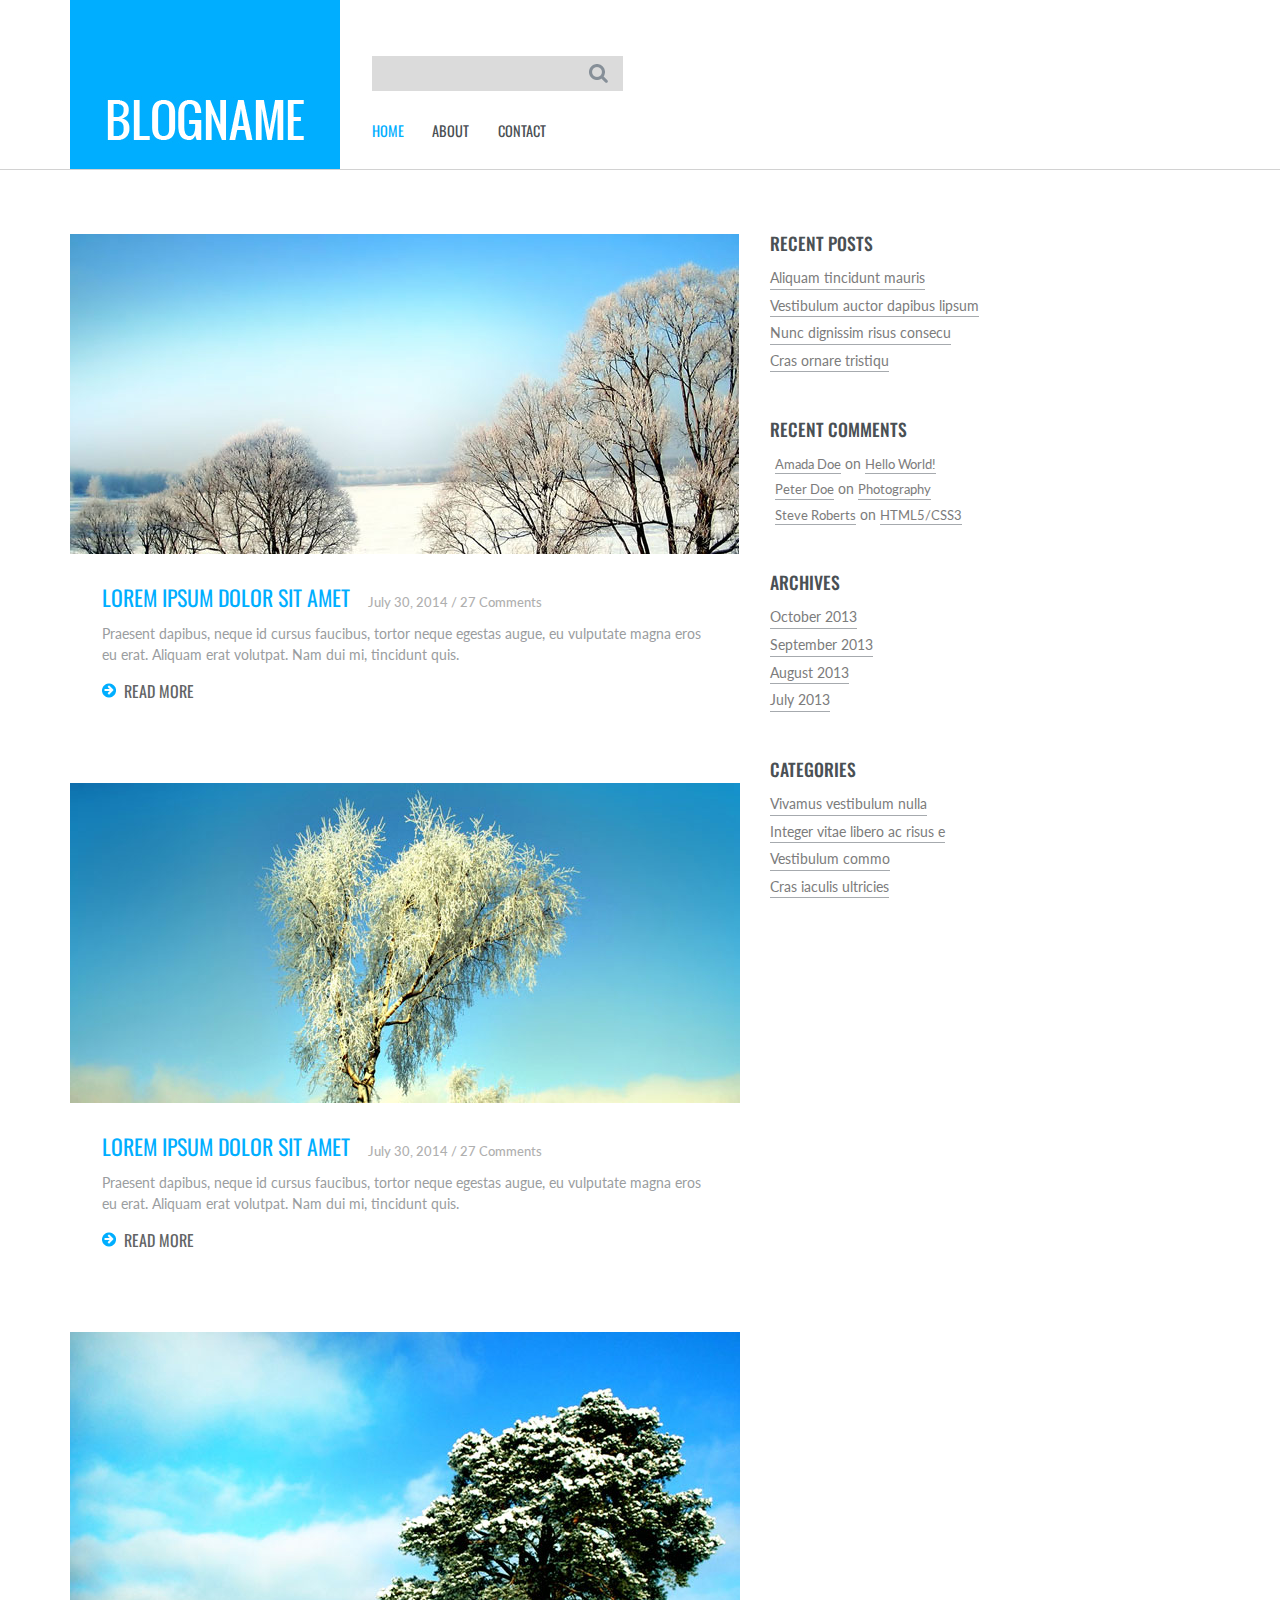
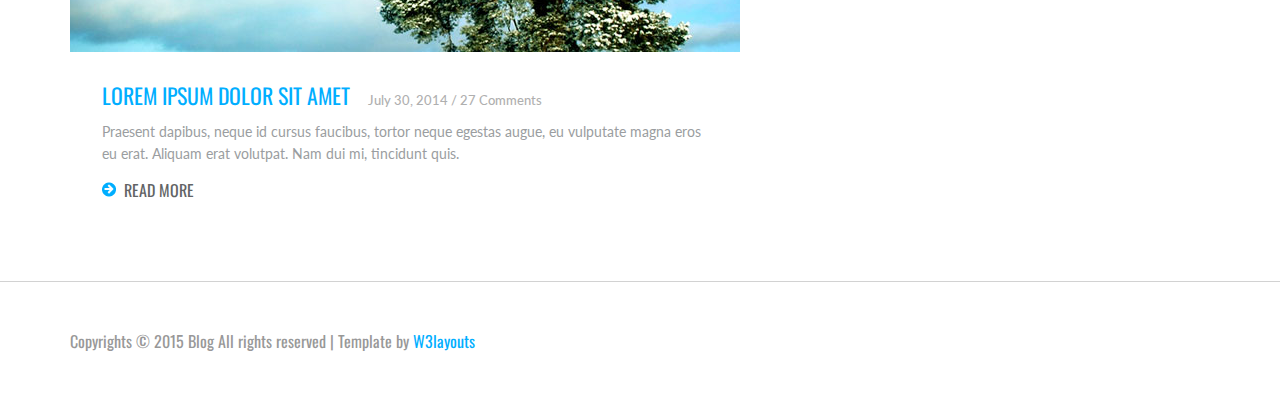
<file: DiziYorumProje/web/index.html>
<!--
Author: W3layouts
Author URL: http://w3layouts.com
License: Creative Commons Attribution 3.0 Unported
License URL: http://creativecommons.org/licenses/by/3.0/
-->
<!DOCTYPE HTML>
<html>
<head>
	<title>Personal Blog a Blogging Category Flat Bootstarp  Responsive Website Template | Home :: w3layouts</title>
	<link href="css/bootstrap.css" rel='stylesheet' type='text/css' />
	<link href="css/style.css" rel='stylesheet' type='text/css' />
	<meta name="viewport" content="width=device-width, initial-scale=1">
	<meta http-equiv="Content-Type" content="text/html; charset=utf-8" />
	<meta name="keywords" content="Personal Blog Responsive web template, Bootstrap Web Templates, Flat Web Templates, Andriod Compatible web template, 
	Smartphone Compatible web template, free webdesigns for Nokia, Samsung, LG, SonyErricsson, Motorola web design" 
	/>
	<script type="application/x-javascript"> addEventListener("load", function() { setTimeout(hideURLbar, 0); }, false); function hideURLbar(){ window.scrollTo(0,1); } </script>
	<!----webfonts---->
		<link href='http://fonts.googleapis.com/css?family=Oswald:100,400,300,700' rel='stylesheet' type='text/css'>
		<link href='http://fonts.googleapis.com/css?family=Lato:100,300,400,700,900,300italic' rel='stylesheet' type='text/css'>
		<!----//webfonts---->
		  <script src="http://ajax.googleapis.com/ajax/libs/jquery/2.1.1/jquery.min.js"></script>
		<!--end slider -->
		<!--script-->
<script type="text/javascript" src="js/move-top.js"></script>
<script type="text/javascript" src="js/easing.js"></script>
<!--/script-->
<script type="text/javascript">
			jQuery(document).ready(function($) {
				$(".scroll").click(function(event){		
					event.preventDefault();
					$('html,body').animate({scrollTop:$(this.hash).offset().top},900);
				});
			});
</script>
<!---->

</head>
<body>
<!---header---->			
<div class="header">  
	 <div class="container">
		  <div class="logo">
			  <a href="index.html"><img src="images/logo.jpg" title="" /></a>
		  </div>
			 <!---start-top-nav---->
			 <div class="top-menu">
				 <div class="search">
					 <form>
					 <input type="text" placeholder="" required="">
					 <input type="submit" value=""/>
					 </form>
				 </div>
				  <span class="menu"> </span> 
				   <ul>
						<li class="active"><a href="index.html">HOME</a></li>						
						<li><a href="about.html">ABOUT</a></li>	
						<li><a href="contact.html">CONTACT</a></li>						
						<div class="clearfix"> </div>
				 </ul>
			 </div>
			 <div class="clearfix"></div>
					<script>
					$("span.menu").click(function(){
					$(".top-menu ul").slideToggle("slow" , function(){
					});
					});
					</script>
				<!---//End-top-nav---->					
	 </div>
</div>
<!--/header-->
<div class="content">
	 <div class="container">
		 <div class="content-grids">
			 <div class="col-md-8 content-main">
				 <div class="content-grid">					 
					 <div class="content-grid-info">
						 <img src="images/post1.jpg" alt=""/>
						 <div class="post-info">
						 <h4><a href="single.html">Lorem ipsum dolor sit amet</a>  July 30, 2014 / 27 Comments</h4>
						 <p>Praesent dapibus, neque id cursus faucibus, tortor neque egestas augue, eu vulputate magna eros eu erat. Aliquam erat volutpat. Nam dui mi, tincidunt quis.</p>
						 <a href="single.html"><span></span>READ MORE</a>
						 </div>
					 </div>
					 <div class="content-grid-info">
						 <img src="images/post2.jpg" alt=""/>
						 <div class="post-info">
						 <h4><a href="single.html">Lorem ipsum dolor sit amet</a>  July 30, 2014 / 27 Comments</h4>
						 <p>Praesent dapibus, neque id cursus faucibus, tortor neque egestas augue, eu vulputate magna eros eu erat. Aliquam erat volutpat. Nam dui mi, tincidunt quis.</p>
						 <a href="single.html"><span></span>READ MORE</a>
						 </div>
					 </div>
					 <div class="content-grid-info">
						 <img src="images/post3.jpg" alt=""/>
						 <div class="post-info">
						 <h4><a href="single.html">Lorem ipsum dolor sit amet</a>  July 30, 2014 / 27 Comments</h4>
						 <p>Praesent dapibus, neque id cursus faucibus, tortor neque egestas augue, eu vulputate magna eros eu erat. Aliquam erat volutpat. Nam dui mi, tincidunt quis.</p>
						 <a href="single.html"><span></span>READ MORE</a>
						 </div>
					 </div>
					 
				 </div>
			  </div>
			  <div class="col-md-4 content-right">
				 <div class="recent">
					 <h3>RECENT POSTS</h3>
					 <ul>
					 <li><a href="#">Aliquam tincidunt mauris</a></li>
					 <li><a href="#">Vestibulum auctor dapibus  lipsum</a></li>
					 <li><a href="#">Nunc dignissim risus consecu</a></li>
					 <li><a href="#">Cras ornare tristiqu</a></li>
					 </ul>
				 </div>
				 <div class="comments">
					 <h3>RECENT COMMENTS</h3>
					 <ul>
					 <li><a href="#">Amada Doe </a> on <a href="#">Hello World!</a></li>
					 <li><a href="#">Peter Doe </a> on <a href="#"> Photography</a></li>
					 <li><a href="#">Steve Roberts  </a> on <a href="#">HTML5/CSS3</a></li>
					 </ul>
				 </div>
				 <div class="clearfix"></div>
				 <div class="archives">
					 <h3>ARCHIVES</h3>
					 <ul>
					 <li><a href="#">October 2013</a></li>
					 <li><a href="#">September 2013</a></li>
					 <li><a href="#">August 2013</a></li>
					 <li><a href="#">July 2013</a></li>
					 </ul>
				 </div>
				 <div class="categories">
					 <h3>CATEGORIES</h3>
					 <ul>
					 <li><a href="#">Vivamus vestibulum nulla</a></li>
					 <li><a href="#">Integer vitae libero ac risus e</a></li>
					 <li><a href="#">Vestibulum commo</a></li>
					 <li><a href="#">Cras iaculis ultricies</a></li>
					 </ul>
				 </div>
				 <div class="clearfix"></div>
			  </div>
			  <div class="clearfix"></div>
		  </div>
	  </div>
</div>
<!---->
<div class="footer">
	 <div class="container">
	 <p>Copyrights © 2015 Blog All rights reserved | Template by <a href="http://w3layouts.com/">W3layouts</a></p>
	 </div>
</div>
	</body>
</html>
</file>
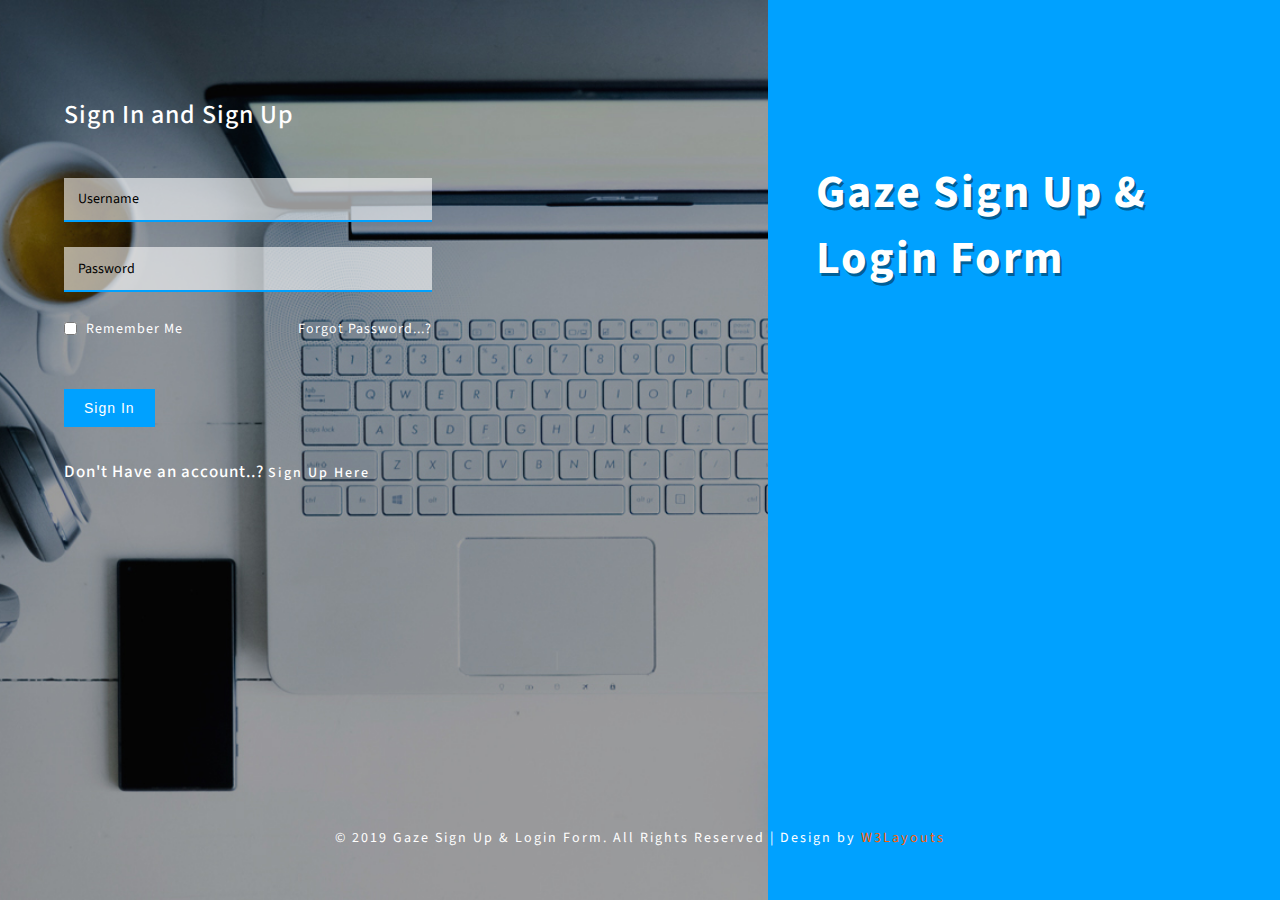
<file: DiziYorumProje/web2/index.html>
<!--A Design by W3layouts
   Author: W3layout
   Author URL: http://w3layouts.com
   License: Creative Commons Attribution 3.0 Unported
   License URL: http://creativecommons.org/licenses/by/3.0/
   -->
<!DOCTYPE html>
<html lang="en">
   <head>
      <title>Gaze Sign up & login Form a Flat Responsive Widget Template :: w3layouts </title>
      <!-- Meta tags -->
      <meta name="viewport" content="width=device-width, initial-scale=1" />
      <meta http-equiv="Content-Type" content="text/html; charset=utf-8" />
      <meta name="keywords" content="Gaze Sign up & login Form Responsive Widget, Audio and Video players, Login Form Web Template, Flat Pricing Tables, Flat Drop-Downs, Sign-Up Web Templates, Flat Web Templates, Login Sign-up Responsive Web Template, Smartphone Compatible Web Template, Free Web Designs for Nokia, Samsung, LG, Sony Ericsson, Motorola Web Design"
         />
      <script>
         addEventListener("load", function () { setTimeout(hideURLbar, 0); }, false); function hideURLbar() { window.scrollTo(0, 1); }
      </script>
      <!-- Meta tags -->
      <!--stylesheets-->
      <link href="css/style.css" rel='stylesheet' type='text/css' media="all">
      <!--//style sheet end here-->
      <link href="//fonts.googleapis.com/css?family=Source+Sans+Pro:400,600,700" rel="stylesheet">
   </head>
   <body>
      <div class="mid-class">
         <div class="art-right-w3ls">
            <h2>Sign In and Sign Up</h2>
            <form action="#" method="post">
               <div class="main">
                  <div class="form-left-to-w3l">
                     <input type="text" name="name" placeholder="Username" required="">
                  </div>
                  <div class="form-left-to-w3l ">
                     <input type="password" name="password" placeholder="Password" required="">
                     <div class="clear"></div>
                  </div>
               </div>
               <div class="left-side-forget">
                  <input type="checkbox" class="checked">
                  <span class="remenber-me">Remember me </span>
               </div>
               <div class="right-side-forget">
                  <a href="#" class="for">Forgot password...?</a>
               </div>
               <div class="clear"></div>
               <div class="btnn">
                  <button type="submit">Sign In</button>
               </div>
            </form>
            <div class="w3layouts_more-buttn">
               <h3>Don't Have an account..?
                  <a href="#content1">Sign Up Here
                  </a>
               </h3>
            </div>
            <!-- popup-->
            <div id="content1" class="popup-effect">
               <div class="popup">
                  <!--login form-->
                  <div class="letter-w3ls">
                     <form action="#" method="post">
                        <div class="form-left-to-w3l">
                           <input type="text" name="name" placeholder="Username" required="">
                        </div>
                        <div class="form-left-to-w3l">
                           <input type="text" name="name" placeholder="Phone" required="">
                        </div>
                        <div class="form-left-to-w3l">
                           <input type="email" name="email" placeholder="Email" required="">
                        </div>
                        <div class="form-left-to-w3l">
                           <input type="password" name="password" placeholder="Password" required="">
                        </div>
                        <div class="form-left-to-w3l margin-zero">
                           <input type="password" name="password" placeholder="Confirm Password" required="">
                        </div>
                        <div class="btnn">
                           <button type="submit">Sign Up</button>
                           <br>
                        </div>
                     </form>
                     <div class="clear"></div>
                  </div>
                  <!--//login form-->
                  <a class="close" href="#">&times;</a>
               </div>
            </div>
            <!-- //popup -->
         </div>
         <div class="art-left-w3ls">
            <h1 class="header-w3ls">
               Gaze sign up & login Form
            </h1>
         </div>
      </div>
      <footer class="bottem-wthree-footer">
         <p>
            © 2019 Gaze Sign Up & Login Form. All Rights Reserved | Design by
            <a href="http://www.W3Layouts.com" target="_blank">W3Layouts</a>
         </p>
      </footer>
   </body>
</html>
</file>
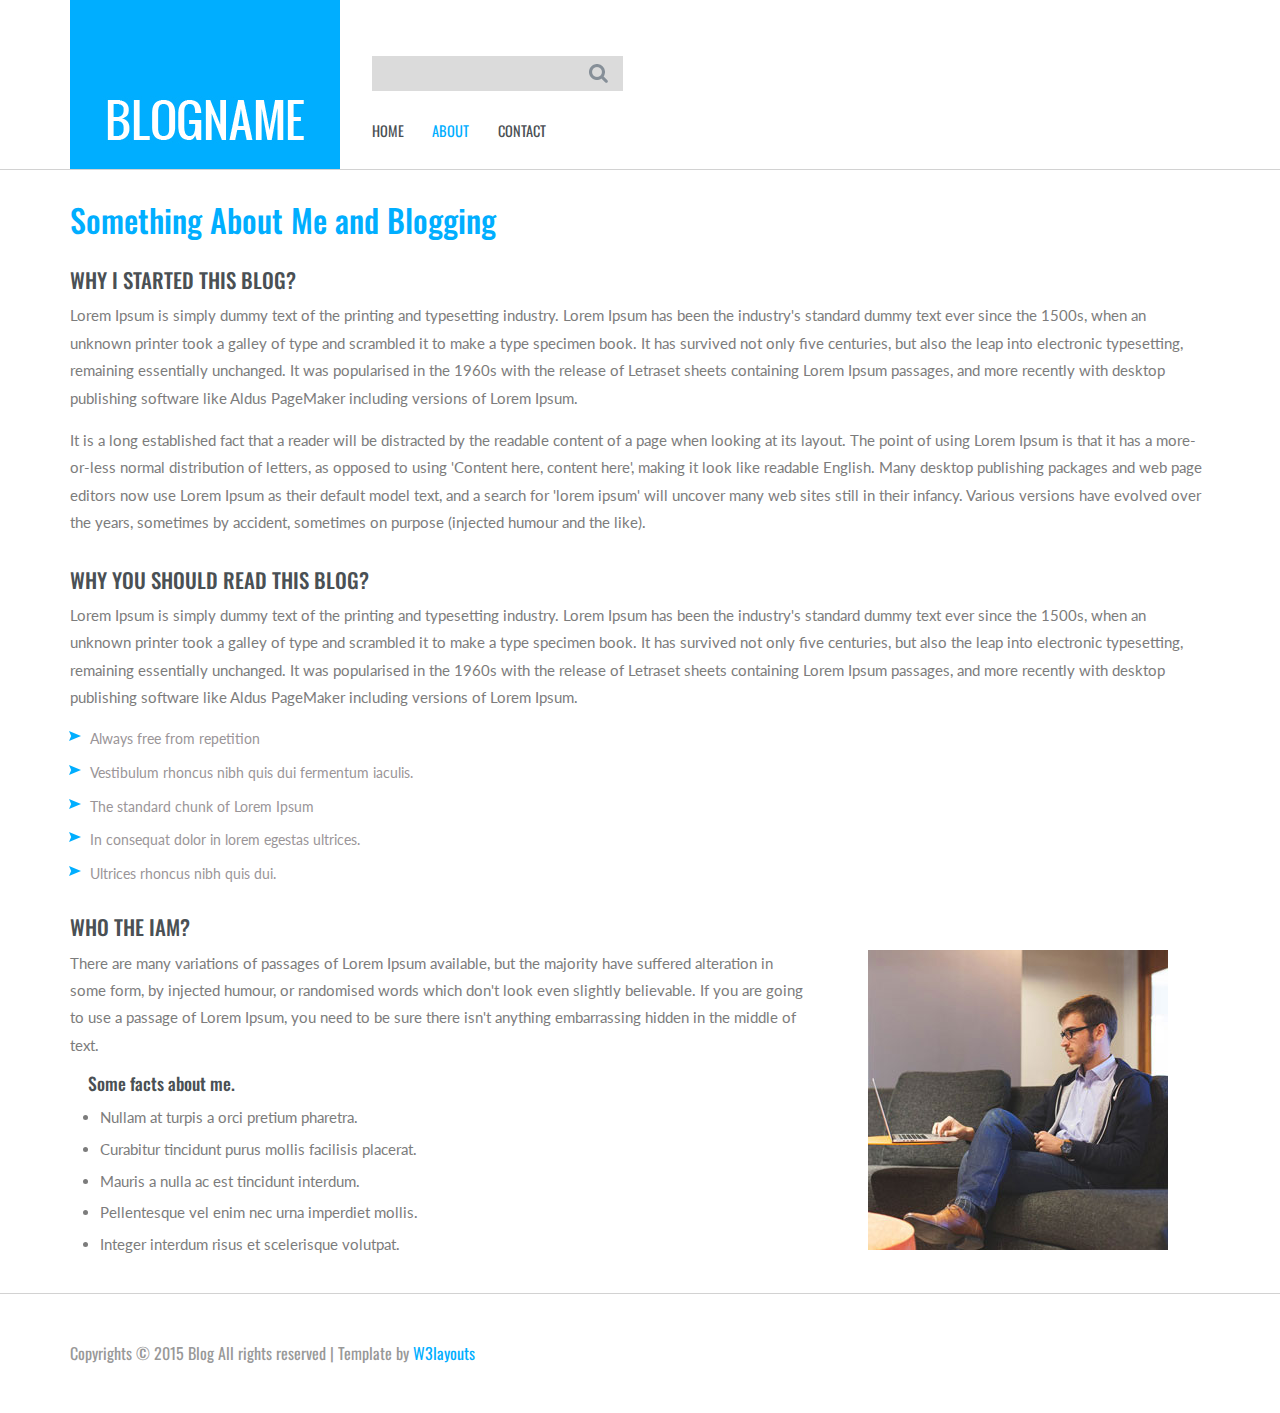
<file: DiziYorumProje/web/about.html>
<!--
Author: W3layouts
Author URL: http://w3layouts.com
License: Creative Commons Attribution 3.0 Unported
License URL: http://creativecommons.org/licenses/by/3.0/
-->
<!DOCTYPE HTML>
<html>
<head>
	<title>Personal Blog a Blogging Category Flat Bootstarp  Responsive Website Template | About :: w3layouts</title>
	<link href="css/bootstrap.css" rel='stylesheet' type='text/css' />
	<link href="css/style.css" rel='stylesheet' type='text/css' />
	<meta name="viewport" content="width=device-width, initial-scale=1">
	<meta http-equiv="Content-Type" content="text/html; charset=utf-8" />
	<meta name="keywords" content="Personal Blog Responsive web template, Bootstrap Web Templates, Flat Web Templates, Andriod Compatible web template, 
	Smartphone Compatible web template, free webdesigns for Nokia, Samsung, LG, SonyErricsson, Motorola web design" 
	/>
	<script type="application/x-javascript"> addEventListener("load", function() { setTimeout(hideURLbar, 0); }, false); function hideURLbar(){ window.scrollTo(0,1); } </script>
	<!----webfonts---->
		<link href='http://fonts.googleapis.com/css?family=Oswald:100,400,300,700' rel='stylesheet' type='text/css'>
		<link href='http://fonts.googleapis.com/css?family=Lato:100,300,400,700,900,300italic' rel='stylesheet' type='text/css'>
		<!----//webfonts---->
		  <script src="http://ajax.googleapis.com/ajax/libs/jquery/2.1.1/jquery.min.js"></script>
		<!--end slider -->
		<!--script-->
<script type="text/javascript" src="js/move-top.js"></script>
<script type="text/javascript" src="js/easing.js"></script>
<!--/script-->
<script type="text/javascript">
			jQuery(document).ready(function($) {
				$(".scroll").click(function(event){		
					event.preventDefault();
					$('html,body').animate({scrollTop:$(this.hash).offset().top},900);
				});
			});
</script>
<!---->

</head>
<body>
<!---header---->			
<div class="header">  
	 <div class="container">
		  <div class="logo">
			  <a href="index.html"><img src="images/logo.jpg" title="" /></a>
		  </div>
			 <!---start-top-nav---->
			 <div class="top-menu">
				 <div class="search">
					 <form>
					 <input type="text" placeholder="" required="">
					 <input type="submit" value=""/>
					 </form>
				 </div>
				  <span class="menu"> </span> 
				   <ul>
						<li><a href="index.html">HOME</a></li>						
						<li class="active"><a href="about.html">ABOUT</a></li>	
						<li><a href="contact.html">CONTACT</a></li>						
						<div class="clearfix"> </div>
				 </ul>
			 </div>
			 <div class="clearfix"></div>
					<script>
					$("span.menu").click(function(){
					$(".top-menu ul").slideToggle("slow" , function(){
					});
					});
					</script>
				<!---//End-top-nav---->					
	 </div>
</div>
<!--/header-->
<div class="about-content">
	 <div class="container">
		 <h2>Something About Me and Blogging</h2>
		 <div class="about-section">
			 <div class="about-grid">
				 <h3>WHY I STARTED THIS BLOG?</h3>
				 <p>Lorem Ipsum is simply dummy text of the printing and typesetting industry. Lorem Ipsum has been the industry's standard dummy text ever since the 1500s, when an unknown printer took a galley of type and scrambled it to make a type specimen book. 
				 It has survived not only five centuries, but also the leap into electronic typesetting, remaining essentially unchanged. It was popularised in the 1960s with the release of Letraset sheets containing Lorem Ipsum passages, and more recently with desktop publishing software like Aldus PageMaker including
				 versions of Lorem Ipsum.</p>
				 <p>It is a long established fact that a reader will be distracted by the readable content of a page when looking at its layout. The point of using Lorem Ipsum is that it has a more-or-less normal distribution of letters, as opposed to using 'Content here, content here', making it look like readable English. Many desktop publishing packages 
				 and web page editors now use Lorem Ipsum as their default model text, and a search for 'lorem ipsum' will uncover many web sites still in their infancy. Various versions have evolved over the years, sometimes by accident, sometimes on purpose (injected humour and the like).</p>
			 </div>
			 <div class="about-grid2">
				 <h3>WHY YOU SHOULD READ THIS BLOG?</h3>
				 <p>Lorem Ipsum is simply dummy text of the printing and typesetting industry. Lorem Ipsum has been the industry's standard dummy text ever since the 1500s, when an unknown printer took a galley of type and scrambled it to make a type specimen book. 
				 It has survived not only five centuries, but also the leap into electronic typesetting, remaining essentially unchanged. It was popularised in the 1960s with the release of Letraset sheets containing Lorem Ipsum passages, and more recently with desktop publishing software like Aldus PageMaker including
				 versions of Lorem Ipsum.</p>	
				 <ul>
					 <li><a href="#">Always free from repetition</a></li>
					 <li><a href="#">Vestibulum rhoncus nibh quis dui fermentum iaculis.</a></li>
					 <li><a href="#">The standard chunk of Lorem Ipsum</a></li>
					 <li><a href="#">In consequat dolor in lorem egestas ultrices.</a></li>
					 <li><a href="#">Ultrices rhoncus nibh quis dui.</a></li>
				 </ul>	
			 </div>
			 <div class="who-iam">
				 <h3>WHO THE IAM?</h3>
				 <div class="man-info">
					 <p>There are many variations of passages of Lorem Ipsum available, but the majority have suffered alteration in some form, by injected humour, or randomised words which don't look even slightly believable. If you are going to use a passage of Lorem Ipsum, you need to be sure there isn't anything embarrassing hidden in the middle of text. </p>
				     <h4>Some facts about me.</h4>  
					 <li>Nullam at turpis a orci pretium pharetra.</li>
					 <li>Curabitur tincidunt purus mollis facilisis placerat.</li>
					 <li>Mauris a nulla ac est tincidunt interdum.</li>
					 <li>Pellentesque vel enim nec urna imperdiet mollis.</li>
					 <li>Integer interdum risus et scelerisque volutpat.</li>
				 </div>
				 <div class="man-pic">
				 <img src="images/man.jpg" alt=""/>
				 </div>
				 <div class="clearfix"></div>
			 </div>			 
		  </div>		 
	  </div>
</div>
<!---->
<div class="footer">
	 <div class="container">
	 <p>Copyrights © 2015 Blog All rights reserved | Template by <a href="http://w3layouts.com/">W3layouts</a></p>
	 </div>
</div>
</file>
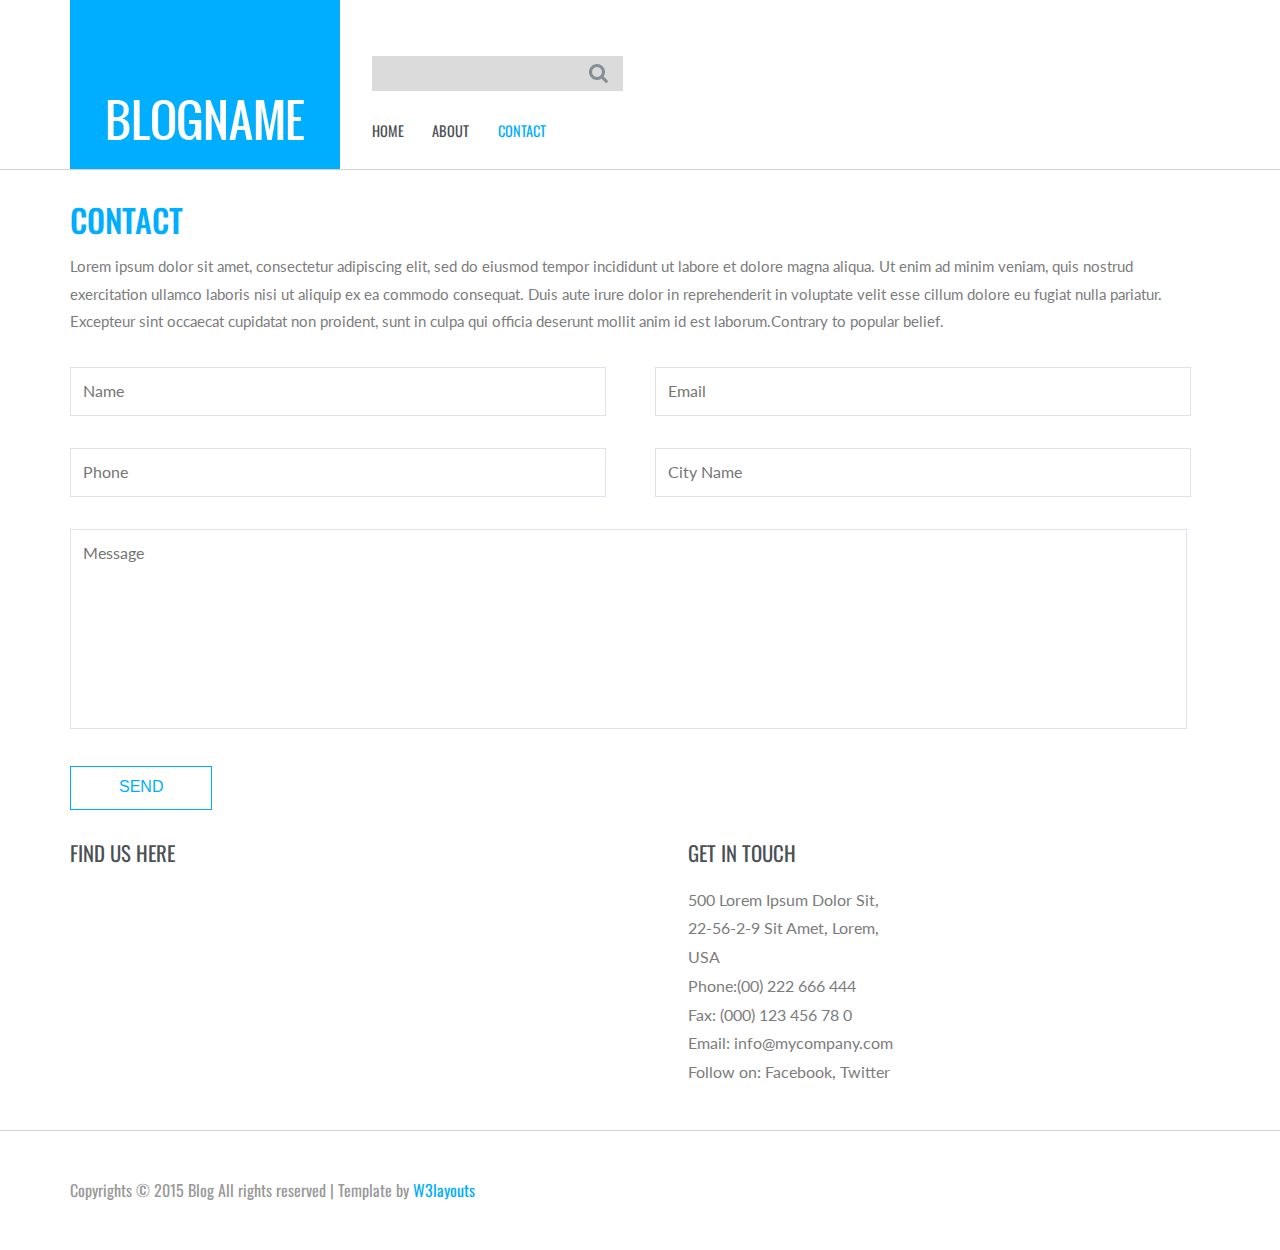
<file: DiziYorumProje/web/contact.html>
<!--
Author: W3layouts
Author URL: http://w3layouts.com
License: Creative Commons Attribution 3.0 Unported
License URL: http://creativecommons.org/licenses/by/3.0/
-->
<!DOCTYPE HTML>
<html>
<head>
	<title>Personal Blog a Blogging Category Flat Bootstarp  Responsive Website Template | Contact :: w3layouts</title>
	<link href="css/bootstrap.css" rel='stylesheet' type='text/css' />
	<link href="css/style.css" rel='stylesheet' type='text/css' />
	<meta name="viewport" content="width=device-width, initial-scale=1">
	<meta http-equiv="Content-Type" content="text/html; charset=utf-8" />
	<meta name="keywords" content="Personal Blog Responsive web template, Bootstrap Web Templates, Flat Web Templates, Andriod Compatible web template, 
	Smartphone Compatible web template, free webdesigns for Nokia, Samsung, LG, SonyErricsson, Motorola web design" 
	/>
	<script type="application/x-javascript"> addEventListener("load", function() { setTimeout(hideURLbar, 0); }, false); function hideURLbar(){ window.scrollTo(0,1); } </script>
	<!----webfonts---->
		<link href='http://fonts.googleapis.com/css?family=Oswald:100,400,300,700' rel='stylesheet' type='text/css'>
		<link href='http://fonts.googleapis.com/css?family=Lato:100,300,400,700,900,300italic' rel='stylesheet' type='text/css'>
		<!----//webfonts---->
		  <script src="http://ajax.googleapis.com/ajax/libs/jquery/2.1.1/jquery.min.js"></script>
		<!--end slider -->
		<!--script-->
<script type="text/javascript" src="js/move-top.js"></script>
<script type="text/javascript" src="js/easing.js"></script>
<!--/script-->
<script type="text/javascript">
			jQuery(document).ready(function($) {
				$(".scroll").click(function(event){		
					event.preventDefault();
					$('html,body').animate({scrollTop:$(this.hash).offset().top},900);
				});
			});
</script>
<!---->

</head>
<body>
<!---header---->			
<div class="header">  
	 <div class="container">
		  <div class="logo">
			  <a href="index.html"><img src="images/logo.jpg" title="" /></a>
		  </div>
			 <!---start-top-nav---->
			 <div class="top-menu">
				 <div class="search">
					 <form>
					 <input type="text" placeholder="" required="">
					 <input type="submit" value=""/>
					 </form>
				 </div>
				  <span class="menu"> </span> 
				   <ul>
						<li><a href="index.html">HOME</a></li>						
						<li><a href="about.html">ABOUT</a></li>	
						<li class="active"><a href="contact.html">CONTACT</a></li>						
						<div class="clearfix"> </div>
				 </ul>
			 </div>
			 <div class="clearfix"></div>
					<script>
					$("span.menu").click(function(){
					$(".top-menu ul").slideToggle("slow" , function(){
					});
					});
					</script>
				<!---//End-top-nav---->					
	 </div>
</div>
<!--/header-->
<div class="contact-content">
	 <div class="container">
		     <div class="contact-info">
			 <h2>CONTACT</h2>
			 <p>Lorem ipsum dolor sit amet, consectetur adipiscing elit, sed do eiusmod tempor incididunt ut labore et dolore magna aliqua. Ut enim ad minim veniam, quis nostrud exercitation ullamco laboris nisi ut aliquip ex ea commodo consequat. Duis aute irure dolor in reprehenderit in voluptate velit esse cillum dolore eu fugiat nulla pariatur. Excepteur sint occaecat cupidatat non proident, sunt in culpa qui officia deserunt mollit anim id est laborum.Contrary to popular belief.</p>
		     </div>
			 <div class="contact-details">				 
			 <form>
				 <input type="text" placeholder="Name" required/>
				 <input type="text" placeholder="Email" required/>
				 <input type="text" placeholder="Phone" required/>
				 <input type="text" placeholder="City Name" required/>
				 <textarea placeholder="Message"></textarea>
				 <input type="submit" value="SEND"/>
			 </form>
		  </div>
		  <div class="contact-details">
			  <div class="col-md-6 contact-map">
				 <h4>FIND US HERE</h4>
				 <iframe src="https://www.google.com/maps/embed?pb=!1m18!1m12!1m3!1d803187.8113675824!2d-120.11910914056458!3d38.15292455846902!2m3!1f0!2f0!3f0!3m2!1i1024!2i768!4f13.1!3m3!1m2!1s0x808fb9fe5f285e3d%3A0x8b5109a227086f55!2sCalifornia%2C+USA!5e0!3m2!1sen!2sin!4v1423829283333" frameborder="0" style="border:0"></iframe>
			  </div>
			  <div class="col-md-6 company_address">		 
					<h4>GET IN TOUCH</h4>
					<p>500 Lorem Ipsum Dolor Sit,</p>
					<p>22-56-2-9 Sit Amet, Lorem,</p>
					<p>USA</p>
					<p>Phone:(00) 222 666 444</p>
					<p>Fax: (000) 123 456 78 0</p>
					<p>Email: <a href="mailto:info@example.com">info@mycompany.com</a></p>
					<p>Follow on: <a href="#">Facebook</a>, <a href="#">Twitter</a></p>
			 </div>
			  <div class="clearfix"></div>
	     </div>		 


			 </div>
	 </div>
</div>
<!---->
<div class="footer">
	 <div class="container">
	 <p>Copyrights © 2015 Blog All rights reserved | Template by <a href="http://w3layouts.com/">W3layouts</a></p>
	 </div>
</div>
</file>
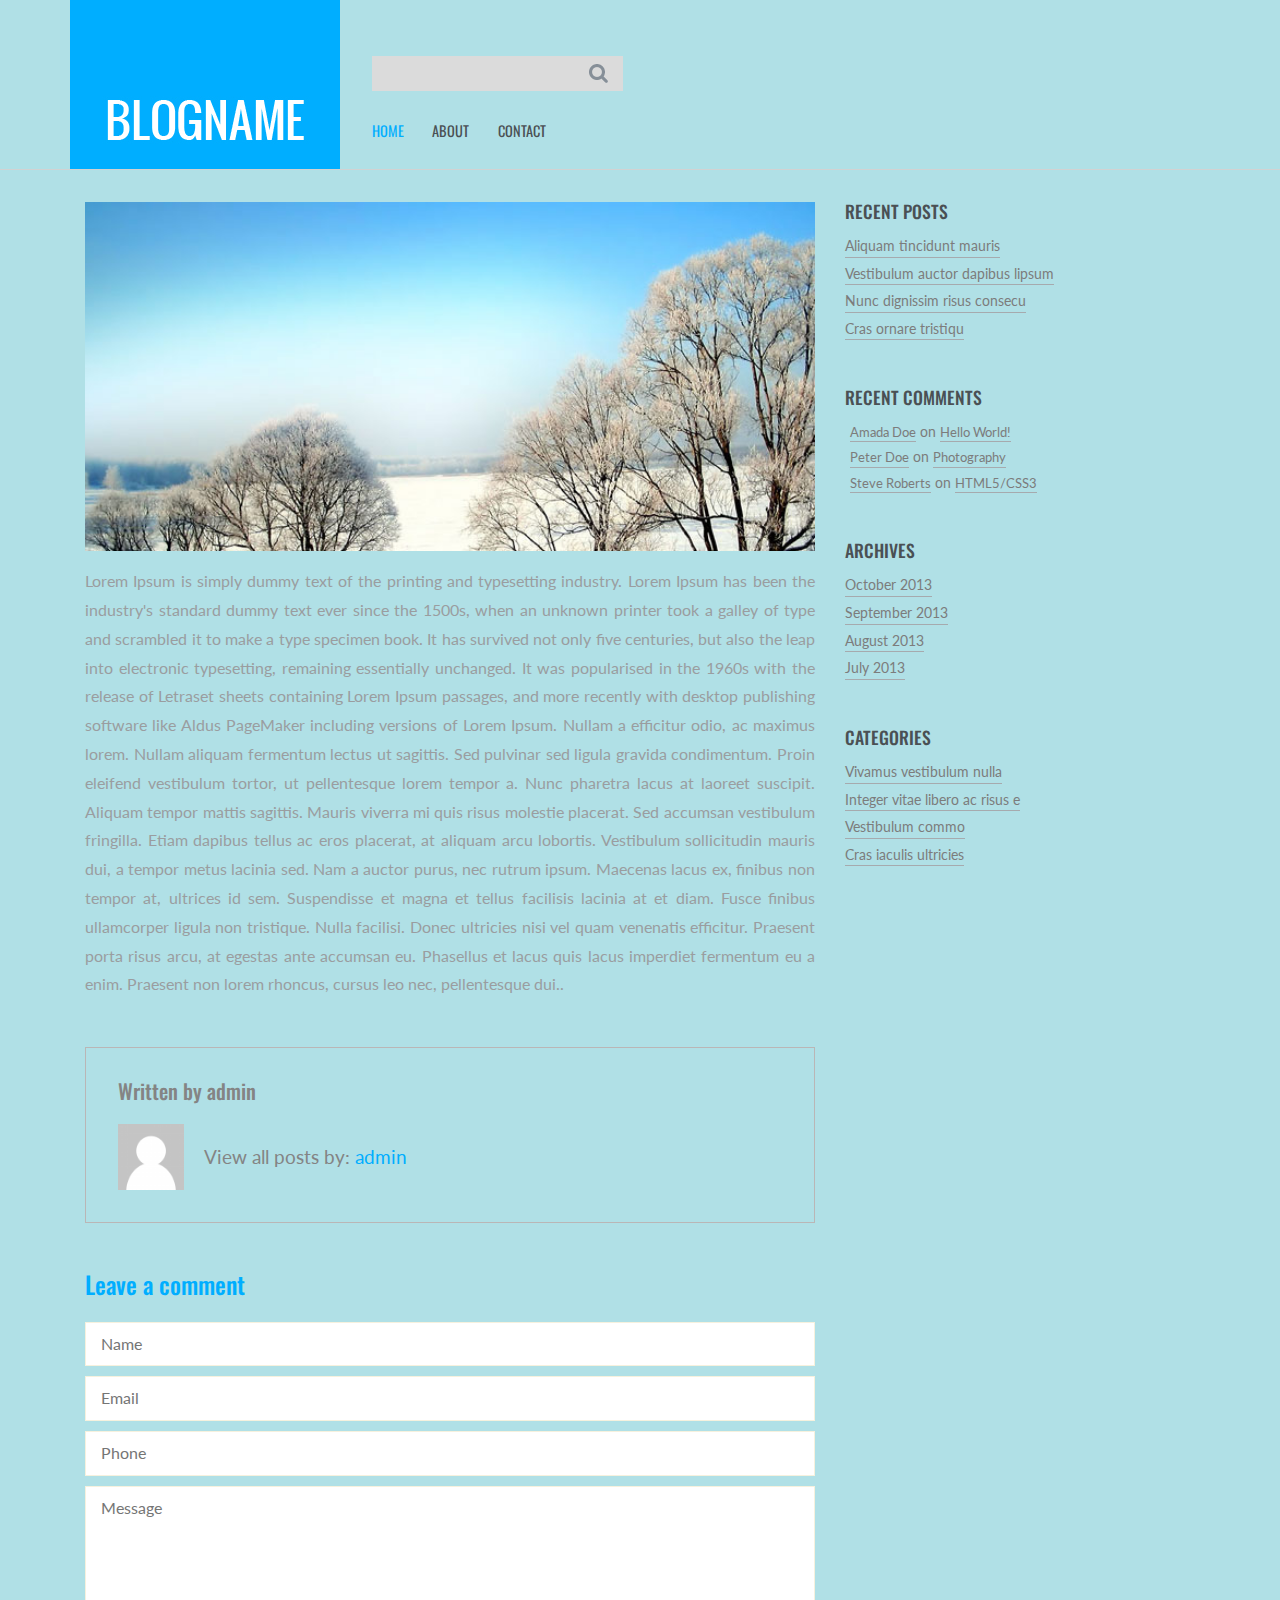
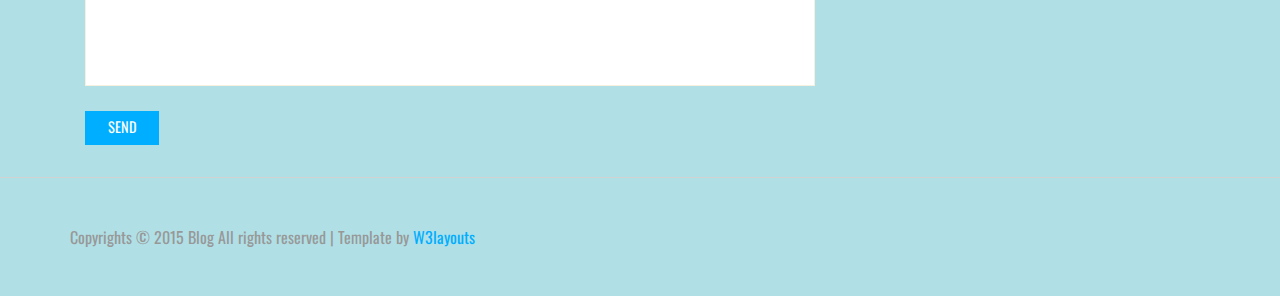
<file: DiziYorumProje/web/single.html>
<!--
Author: W3layouts
Author URL: http://w3layouts.com
License: Creative Commons Attribution 3.0 Unported
License URL: http://creativecommons.org/licenses/by/3.0/
-->
<!DOCTYPE HTML>
<html>
<head>
	<title>Personal Blog a Blogging Category Flat Bootstarp  Responsive Website Template | Single :: w3layouts</title>
	<link href="css/bootstrap.css" rel='stylesheet' type='text/css' />
	<link href="css/style.css" rel='stylesheet' type='text/css' />
	<meta name="viewport" content="width=device-width, initial-scale=1">
	<meta http-equiv="Content-Type" content="text/html; charset=utf-8" />
	<meta name="keywords" content="Personal Blog Responsive web template, Bootstrap Web Templates, Flat Web Templates, Andriod Compatible web template, 
	Smartphone Compatible web template, free webdesigns for Nokia, Samsung, LG, SonyErricsson, Motorola web design" 
	/>
	<script type="application/x-javascript"> addEventListener("load", function() { setTimeout(hideURLbar, 0); }, false); function hideURLbar(){ window.scrollTo(0,1); } </script>
	<!----webfonts---->
		<link href='http://fonts.googleapis.com/css?family=Oswald:100,400,300,700' rel='stylesheet' type='text/css'>
		<link href='http://fonts.googleapis.com/css?family=Lato:100,300,400,700,900,300italic' rel='stylesheet' type='text/css'>
		<!----//webfonts---->
		  <script src="http://ajax.googleapis.com/ajax/libs/jquery/2.1.1/jquery.min.js"></script>
		<!--end slider -->
		<!--script-->
<script type="text/javascript" src="js/move-top.js"></script>
<script type="text/javascript" src="js/easing.js"></script>
<!--/script-->
<script type="text/javascript">
			jQuery(document).ready(function($) {
				$(".scroll").click(function(event){		
					event.preventDefault();
					$('html,body').animate({scrollTop:$(this.hash).offset().top},900);
				});
			});
</script>
<!---->

</head>
<body style="background-color:powderblue">
<!---header---->			
<div class="header">  
	 <div class="container">
		  <div class="logo">
			  <a href="index.html"><img src="images/logo.jpg" title="" /></a>
		  </div>
			 <!---start-top-nav---->
			 <div class="top-menu">
				 <div class="search">
					 <form>
					 <input type="text" placeholder="" required="">
					 <input type="submit" value=""/>
					 </form>
				 </div>
				  <span class="menu"> </span> 
				   <ul>
						<li class="active"><a href="index.html">HOME</a></li>						
						<li><a href="about.html">ABOUT</a></li>	
						<li><a href="contact.html">CONTACT</a></li>						
						<div class="clearfix"> </div>
				 </ul>
			 </div>
			 <div class="clearfix"></div>
					<script>
					$("span.menu").click(function(){
					$(".top-menu ul").slideToggle("slow" , function(){
					});
					});
					</script>
				<!---//End-top-nav---->					
	 </div>
</div>
<!--/header-->
<div class="single">
	 <div class="container">
		  <div class="col-md-8 single-main">				 
			  <div class="single-grid">
					<img src="images/post1.jpg" alt=""/>						 					 
					<p>Lorem Ipsum is simply dummy text of the printing and typesetting industry. Lorem Ipsum has been the industry's standard dummy text ever since the 1500s, when an unknown printer took a galley of type and scrambled it to make a type specimen book. It has survived not only five centuries, but also the leap into electronic typesetting, remaining essentially unchanged. It was popularised in the 1960s with the release of Letraset sheets containing Lorem Ipsum passages, and more recently with desktop publishing software like Aldus PageMaker including versions of Lorem Ipsum. Nullam a efficitur odio, ac maximus lorem. Nullam aliquam fermentum lectus ut sagittis. Sed pulvinar sed ligula gravida condimentum. Proin eleifend vestibulum tortor, ut pellentesque lorem tempor a. Nunc pharetra lacus at laoreet suscipit. Aliquam tempor mattis sagittis. Mauris viverra mi quis risus molestie placerat. Sed accumsan vestibulum fringilla. Etiam dapibus tellus ac eros placerat, at aliquam arcu lobortis. Vestibulum sollicitudin mauris dui, a tempor metus lacinia sed. Nam a auctor purus, nec rutrum ipsum. Maecenas lacus ex, finibus non tempor at, ultrices id sem. Suspendisse et magna et tellus facilisis lacinia at et diam. Fusce finibus ullamcorper ligula non tristique. Nulla facilisi. Donec ultricies nisi vel quam venenatis efficitur. Praesent porta risus arcu, at egestas ante accumsan eu. 
					 Phasellus et lacus quis lacus imperdiet fermentum eu a enim. Praesent non lorem rhoncus, cursus leo nec, pellentesque dui..</p>
			  </div>
			 <ul class="comment-list">
		  		   <h5 class="post-author_head">Written by <a href="#" title="Posts by admin" rel="author">admin</a></h5>
		  		   <li><img src="images/avatar.png" class="img-responsive" alt="">
		  		   <div class="desc">
		  		   <p>View all posts by: <a href="#" title="Posts by admin" rel="author">admin</a></p>
		  		   </div>
		  		   <div class="clearfix"></div>
		  		   </li>
		  	  </ul>
			  <div class="content-form">
					 <h3>Leave a comment</h3>
					<form>
						<input type="text" placeholder="Name" required/>
						<input type="text" placeholder="Email" required/>
						<input type="text" placeholder="Phone" required/>
						<textarea placeholder="Message"></textarea>
						<input type="submit" value="SEND"/>
				   </form>
						 </div>
		  </div>

			  <div class="col-md-4 side-content">
				 <div class="recent">
					 <h3>RECENT POSTS</h3>
					 <ul>
					 <li><a href="#">Aliquam tincidunt mauris</a></li>
					 <li><a href="#">Vestibulum auctor dapibus  lipsum</a></li>
					 <li><a href="#">Nunc dignissim risus consecu</a></li>
					 <li><a href="#">Cras ornare tristiqu</a></li>
					 </ul>
				 </div>
				 <div class="comments">
					 <h3>RECENT COMMENTS</h3>
					 <ul>
					 <li><a href="#">Amada Doe </a> on <a href="#">Hello World!</a></li>
					 <li><a href="#">Peter Doe </a> on <a href="#"> Photography</a></li>
					 <li><a href="#">Steve Roberts  </a> on <a href="#">HTML5/CSS3</a></li>
					 </ul>
				 </div>
				 <div class="clearfix"></div>
				 <div class="archives">
					 <h3>ARCHIVES</h3>
					 <ul>
					 <li><a href="#">October 2013</a></li>
					 <li><a href="#">September 2013</a></li>
					 <li><a href="#">August 2013</a></li>
					 <li><a href="#">July 2013</a></li>
					 </ul>
				 </div>
				 <div class="categories">
					 <h3>CATEGORIES</h3>
					 <ul>
					 <li><a href="#">Vivamus vestibulum nulla</a></li>
					 <li><a href="#">Integer vitae libero ac risus e</a></li>
					 <li><a href="#">Vestibulum commo</a></li>
					 <li><a href="#">Cras iaculis ultricies</a></li>
					 </ul>
				 </div>
				 <div class="clearfix"></div>
			  </div>
			  <div class="clearfix"></div>
		  </div>
	  </div>
</div>
<!---->
<div class="footer">
	 <div class="container">
	 <p>Copyrights © 2015 Blog All rights reserved | Template by <a href="http://w3layouts.com/">W3layouts</a></p>
	 </div>
</div>
</file>
<file: DiziYorumProje/web/css/style.css>
/*--
Author: W3layouts
Author URL: http://w3layouts.com
License: Creative Commons Attribution 3.0 Unported
License URL: http://creativecommons.org/licenses/by/3.0/
--*/
html, body {
	font-size: 100%;
	background-size: cover;
	font-family: 'Oswald', sans-serif;
	background-color:white;
}
body a{
transition: 0.5s all ease;
-webkit-transition: 0.5s all ease;
-moz-transition: 0.5s all ease;
-o-transition: 0.5s all ease;
-ms-transition: 0.5s all ease;
}

h1,h2,h3,h4,h5,h6{
	margin:0;			   
}
p{
	margin:0;
}
ul,label{
	margin:0;
	padding:0;
}
/*----start-container---*/
.logo{
float:left;
margin-right:2em;
}
.top-menu{
float:left;
width:40%;
margin-top:3.5em;
}
.search {
width: 55%;
position:relative;
}
.search form {
border: 1px solid #dbdbdb;
background:#dbdbdb;
}
.search form input[type="text"] {
padding: 5px 6px;
font-weight: 400;
font-size: 1em;
color: #fff;
border: none;
outline: none;
font-family: 'Oswald', sans-serif;
width: 87%;
background:#dbdbdb;
}
.search form input[type="submit"] {
background: url('../images/search.png')no-repeat 0px 0px;
width: 20px;
height: 20px;
border: none;
cursor: pointer;
outline: none;
position: absolute;
top:23%;
}
.top-menu ul {
margin-top:1em;
}
.top-menu ul li {
display: inline-block;
}
.top-menu ul li a {
margin:1em 1.7em 1em 0em;
display: block;
color: #4a5054;
font-weight: 400;
font-size: 0.9em;
text-decoration: none;
transition: 0.5s all;
-webkit-transition: 0.5s all;
-moz-transition: 0.5s all;
-o-transition: 0.5s all;
}
.top-menu ul li a:hover,.top-menu ul li.active a{
color:#00aeff;
}
/*----*/
.content,.about-content,.contact-content,.single{
border-top:1px solid #d2d2d2;
border-bottom:1px solid #d2d2d2;
}
.content-main {
padding-left:0;
width:60%;
}
.content-grids {
margin-top: 4em;
}
.post-info{
background:#fff;
padding:2em;
}
.post-info h4{
color:#afafaf;
font-family: 'Lato', sans-serif;
font-size:0.8em;
margin-bottom:1em;
}
.post-info h4 a{
font-size:1.7em;
color:#00aeff;
margin-right:0.7em;
display:inline-block;
text-decoration:none;
font-family: 'Oswald', sans-serif;	
font-weight:400;
text-transform:uppercase;
}
.post-info h4 a:hover{
color: #4a5054;
}
.post-info p{
font-family: 'Lato', sans-serif;
color:#9a9da0;
font-size:0.9em;
line-height:1.5em;
margin-bottom:1em;
}
.post-info a span {
background: url(../images/more.png) no-repeat 0px 3px;
height: 18px;
width: 15px;
display: inline-block;
margin-right: 7px;
}
.post-info a {
color: #626465;
font-weight: 400;
font-size: 1em;
display: inline-block;
text-decoration: none;
}
.post-info a:hover{
color:#00aeff;
}
/*==================================================
 * Effect 2
 * ===============================================*/
.content-grid-info{
  position: relative;
  margin-bottom: 3em;
}
.post-info:before, .post-info:after
{
  z-index: -1;
  position: absolute;
  content: "";
  bottom: 15px;
  left: 10px;
  width: 50%;
  top: 80%;
  max-width:300px;
  background: #777;
  -webkit-box-shadow: 0 15px 10px #777;
  -moz-box-shadow: 0 15px 10px #777;
  box-shadow: 0 15px 10px #777;
  -webkit-transform: rotate(-3deg);
  -moz-transform: rotate(-3deg);
  -o-transform: rotate(-3deg);
  -ms-transform: rotate(-3deg);
  transform: rotate(-3deg);
}
.post-info:after
{
  -webkit-transform: rotate(3deg);
  -moz-transform: rotate(3deg);
  -o-transform: rotate(3deg);
  -ms-transform: rotate(3deg);
  transform: rotate(3deg);
  right: 10px;
  left: auto;
}

/*----*/
.content-right {
padding-left: 1em;
}
.recent,.comments,.archives{
margin-bottom:3em;
}
.recent h3,.comments h3,.archives h3,.categories h3{
color:#4a5054;
font-size:1.1em;
margin-bottom:0.5em;
}
.recent ul li,.comments ul li,.archives ul li,.categories ul li{
display:block;
}
.recent li a,.comments ul li a,.archives ul li a,.categories ul li a{
color:#7C7C7C;
border-bottom:1px solid #a6aaae;
font-family: 'Lato', sans-serif;
font-size: 0.9em;
text-decoration: none;
padding: 6px 0 0 0;
display:inline-block;
font-weight: 400;
}
.comments ul li{
color:#7C7C7C;
font-size: 0.9em;
border-bottom:none;
margin:0 5px;
font-family: 'Lato', sans-serif;
}
.recent li a:hover,.comments ul li a:hover,.archives ul li a:hover,.categories ul li a:hover{
color:#00aeff;
}
/*----*/
.footer{
padding:3em 0;
}
.footer p{
color:#989898;
font-size:1em;
}
.footer p a{
color:#00aeff;
}
.footer p a:hover{
color:#989898;
}
/*--about--*/
.about-content,.contact-content,.single{
padding:2em 0;
}
.about-content h2{
color:#00aeff;
font-size:2em;
}
.about-grid2,.about-grid,.who-iam{
margin-top:2em;
}
.about-grid h3,.about-grid2 h3,.who-iam h3{
color: #4a5054;
font-size: 1.3em;
margin-bottom: 0.5em;
}
.about-grid p,.about-grid2 p,.who-iam p{
color: #7C7C7C;
font-family: 'Lato', sans-serif;
font-size: 0.95em;
line-height:1.8em;
font-weight: 400;
margin-bottom:1em;
}
.about-grid2 li {
list-style-image: url(../images/icon3.png);
margin: 0 0 10px 20px;
}
.about-grid2 li a {
font-family: 'Lato', sans-serif;
color: #9A9598;
font-size: 0.9em;
text-decoration: none;
}
.about-grid2 li a:hover {
color:#00aeff;
padding-left: 1em;
}
.man-info{
width:60%;
float:left;
margin-right:5%;
}
.man-pic{
width:30%;
float:left;
}
.man-info h4{
color: #4a5054;
margin-left:1em;
font-size: 1.1em;
margin-bottom: 0.5em;
}
.man-info li{
color: #7C7C7C;
font-family: 'Lato', sans-serif;
font-size: 0.95em;
margin-left:2em;
padding:5px 0;
}
/*----*/
.contact-info h2 {
color: #00aeff;
font-size: 2em;
margin-bottom: 0.5em;
}
.contact-info p {
color: #7C7C7C;
font-family: 'Lato', sans-serif;
font-size: 0.95em;
line-height: 1.8em;
font-weight: 400;
margin-bottom: 1em;
}
.contact-details form input[type="text"], .contact-details textarea {
width: 47%;
margin-right: 4%;
padding: 12px;
border: 1px solid #E2E0ED;
font-size: 1em;
margin-bottom: 2em;
color: #C2C1CB;
background: #fff;
outline: none;
font-weight: 400;
font-family: 'Lato', sans-serif;
transition: 0.5s all ease;
-webkit-transition: 0.5s all ease;
-moz-transition: 0.5s all ease;
-o-transition: 0.5s all ease;
-ms-transition: 0.5s all ease;
}
.contact-details form input[type="text"]:hover, .contact-details textarea:hover{
border: 1px solid #00aeff;
}
.contact-details textarea {
resize: none;
height: 200px;
width: 98%;
margin-right: 0%;
}
.contact-details form input[type="text"]:nth-child(2),.contact-details form input[type="text"]:nth-child(4){
margin-right:0%;
}
.contact-map iframe {
width: 100%;
height: 200px;
margin-top: 0.5em;
}
.company_address {
padding-left: 3em;
}
.contact-map h4, .company_address h4 {
color: #4a5054;
font-size: 1.3em;
font-weight: 400;
margin-bottom:1em;
}
.company_address p {
font-size: 1em;
color:#7C7C7C;
font-family: 'Lato', sans-serif;
line-height: 1.8em;
}
.company_address p a{
color:#7C7C7C;
}
.company_address p a:hover{
color:#00aeff;
}
.contact-details {
margin-top: 2em;
}
.contact-map {
padding:0;
}
.contact-details form input[type="submit"] {
font-weight: 400;
color:#00aeff;
outline: none;
border: 1px solid #00aeff;
font-size: 1em;
padding: 0.6em 3em;
background:transparent;
font-family: 'Source Sans Pro', sans-serif;
transition: 0.5s all;
-webkit-transition: 0.5s all;
-moz-transition: 0.5s all;
-o-transition: 0.5s all;
-ms-transition: 0.5s all;
}
.contact-details form input[type="submit"]:hover{
border: 1px solid #00aeff;
background:#00aeff;
color:#fff;
}
/*----*/
.single-grid p {
font-family: 'Lato', sans-serif;
color: #9a9da0;
font-size: 1em;
line-height: 1.8em;
margin:1em 0;
text-align:justify;
}
.single-grid img{
width:100%;
}
ul.comment-list {
border: 1px solid #BAB6B6;
padding: 2em;
margin: 3em 0;
list-style: none;
}
h5.post-author_head {
font-size: 1.3em;
color: #848484;
margin: 0 0 1em;
}
h5.post-author_head a{
color: #848484;
}
h5.post-author_head a:hover{
color: #00aeff;
}
ul.comment-list img {
float: left;
width: 10%;
margin-right: 20px;
}
.desc p {
font-size: 1.2em;
color: #848484;
margin-top: 1em;
display: inline-block;
font-family: 'Lato', sans-serif;
}
.desc p a{
color: #00aeff;
font-family: 'Lato', sans-serif;
}
.desc p a:hover{
color: #848484;
}
.content-form form input[type="text"], .content-form form textarea {
padding: 10px 15px;
width: 100%;
color: #333;
font-size: 1em;
border: 1px solid #F6F1DE;
font-family: 'Lato', sans-serif;
outline: none;
display: block;
margin: 10px 0;
}
.content-form form textarea {
height: 200px;
resize: none;
}
.content-form form input[type="submit"] {
color: #fff;
background: #00aeff;
padding: 0.4em 1.5em;
text-decoration: none;
font-size: 0.9em;
display: inline-block;
margin-top: 1em;
border: none;
outline: none;
border: 1px solid  #00aeff;
transition: 0.5s all ease;
-webkit-transition: 0.5s all ease;
-moz-transition: 0.5s all ease;
-o-transition: 0.5s all ease;
-ms-transition: 0.5s all ease;
}
.content-form form input[type="submit"]:hover{
background: transparent;
color:#00aeff;
}
.content-form h3 {
color: #00aeff;
margin-bottom: 1em;
text-decoration: none;
display: block;
font-family: 'Oswald', sans-serif;
}
/*----responsive-menu-start---*/
@media(max-width:1440px){
.man-info {
width: 65%;
}
}
@media(max-width:1024px){
.content-main {
width: 73%;
}
.content-right {
width: 27%;
}
}
@media(max-width:768px){
.logo{
width:29%;
}
.logo img{
width:100%;
}
.top-menu {
width: 60%;
margin-top:1.5em;
}
.content-grids {
margin-top: 3em;
}
.content-main {
width: 100%;
padding:0;
}
.content-grid-info img{
width:100%;
}
.content-right {
width: 100%;
margin-top:2em;
padding:0;
}
.recent, .comments, .archives,.categories {
margin-bottom:2em;
width: 50%;
float: left;
}
.about-content h2 {
font-size: 1.7em;
margin-bottom:1em;
}
.about-grid2, .about-grid, .who-iam {
margin-top: 1em;
}
.about-grid h3, .about-grid2 h3, .who-iam h3 {
font-size: 1.2em;
}
.about-grid p, .about-grid2 p, .who-iam p {
font-size: 0.9em;
}
.man-pic img{
width:100%;
}
.man-info li {
font-size: 0.9em;
}
.contact-info p {
font-size: 0.9em;
}
.contact-map h4, .company_address h4 {
font-size: 1.2em;
margin-bottom: 0.5em;
}
.company_address {
padding-left: 0em;
margin-top:2em;
}
.company_address p {
font-size: 0.9em;
}
.contact-info h2 {
font-size: 1.7em;
}
.single-main,.side-content{
padding:0;
}
.side-content{
margin-top:2em;
}
.single-grid p {
font-size: 0.9em;
}
.content-grid-info{
  margin-bottom: 2em;
}
}
@media(max-width:640px){
.search form input[type="submit"] {
top:18%;
background-size:83%;
}
.search form input[type="text"]{
padding:4px 6px;
font-size:0.85em;
}
.top-menu ul li a {
margin: 0em 1.7em 1em 0em;
}
.post-info h4 {
font-size: 0.7em;
}
.post-info h4 a {
font-size: 1.7em;
}
.post-info {
padding: 1.5em;
}
.content-grids {
margin-top: 2.5em;
}
.post-info p {
font-size: 0.85em;
}
.post-info a {
font-size: 0.85em;
}
.post-info a span {
vertical-align: top;
}
.recent h3, .comments h3, .archives h3, .categories h3 {
font-size: 1em;
}
.recent li a, .comments ul li a, .archives ul li a{
font-size: 0.85em;
}
.comments ul li a{
font-size: 0.9em;
}
.about-content h2 {
font-size: 1.5em;
}
.about-grid h3, .about-grid2 h3, .who-iam h3 {
font-size: 1.05em;
}
.about-grid p, .about-grid2 p{
font-size: 0.85em;
overflow:hidden;
height: 75px;
}
.about-grid2 li a {
font-size: 0.8em;
}
.who-iam p {
font-size: 0.85em;
}
.contact-info h2 {
font-size: 1.5em;
}
.contact-info p {
font-size: 0.85em;
overflow: hidden;
height: 48px;
}
.contact-details form input[type="text"], .contact-details textarea {
width: 100%;
margin-right: 0;
padding: 10px;
font-size: 0.85em;
margin-bottom: 1em;
}
.contact-details textarea {
height: 170px;
}
.contact-details form input[type="submit"] {
font-size: 0.83em;
padding: 0.6em 2em;
}
.contact-map h4, .company_address h4 {
font-size: 1.1em;
}
.desc p {
font-size: 1em;
}
h5.post-author_head {
font-size: 1.2em;
}
ul.comment-list {
padding: 1.5em;
margin: 2em 0;
}
.content-form h3{
font-size:1.2em;
}
.content-grid-info{
  margin-bottom: 2em;
}
}
@media(max-width:480px){
.logo {
width: 33%;
}
.top-menu {
width: 48%;
margin-top: 0.5em;
}
.top-menu ul li a {
margin: 0em 1em 1em 0em;
font-size: 0.8em;
}
.search {
width: 80%;
}
.search form input[type="text"] {
padding: 5px 6px;
font-size:0.8em;
width: 100%;
}
.search form input[type="submit"] {
top: 25%;
background-size: 74%;
right: 2%;
}
.post-info h4{
font-size: 0.6em;
}
.post-info h4 a {
font-size: 1.8em;
}
.post-info p {
font-size: 0.8em;
}
.post-info a {
font-size: 0.8em;
}
.post-info a span {
width: 12px;
background-size: 100%;
vertical-align: text-bottom;
}
.recent h3, .comments h3, .archives h3, .categories h3 {
font-size: 0.95em;
}
.recent li a, .archives ul li a {
font-size: 0.79em;
}
.comments ul li a{
font-size: 0.88em;
}
.about-content h2 {
font-size: 1.4em;
}
.about-content, .contact-content, .single {
padding: 1.5em 0;
}
.about-grid h3, .about-grid2 h3, .who-iam h3 {
font-size: 1em;
}
.about-grid p, .about-grid2 p {
font-size: 0.8em;
}
.about-grid2 li {
margin: 0 0 7px 20px;
}
.who-iam p {
font-size: 0.8em;
overflow: hidden;
height: 113px;
}
.man-info h4 {
font-size: 1em;
}
.man-info li {
font-size: 0.75em;
padding: 4px 0;
margin-left: 1em;
}
.contact-details {
margin-top: 1em;
}
.contact-details form input[type="submit"] {
margin-bottom: 1em;
}
.single-grid p {
font-size: 0.85em;
overflow: hidden;
height: 165px;
}
.content-grid-info{
  margin-bottom: 1.5em;
}
}
@media(max-width:320px){
.logo {
width: 37%;
margin-right:0.5em;
}
.top-menu {
width:60%;
}
.top-menu ul {
margin-top: 0.5em;
}
.top-menu ul li a {
margin: 0em 0.5em 0em 0em;
font-size: 0.75em;
}
.search form input[type="text"] {
padding: 1px 6px;
font-size: 0.8em;
}
.post-info {
padding: 1em;
}
.post-info h4 a {
font-size: 1.8em;
margin-bottom: 0.5em;
margin-right: 1.7em;
}
.post-info p {
font-size: 0.77em;
overflow: hidden;
height: 40px;
margin-bottom: 0.5em;
}
.recent,.categories {
margin-bottom: 1.5em;
width: 100%;
}
.comments,.archives{
display:none;
}
.footer {
padding: 1em 0;
}
.footer p {
font-size: 0.8em;
text-align:center;
}
.about-content h2 {
font-size: 1.2em;
}
.about-content, .contact-content, .single {
padding: 1em 0;
}
.about-grid h3, .about-grid2 h3, .who-iam h3 {
font-size: 0.9em;
}
.about-grid p, .about-grid2 p {
font-size: 0.77em;
margin-bottom: 0.5em;
height: 70px;
}
.about-grid2 li a {
font-size: 0.75em;
}
.about-grid2 li:nth-child(2){
display:none;
}
.man-info {
width: 100%;
margin-right: 0%;
}
.who-iam p {
font-size: 0.77em;
height: 89px;
}
.man-info li {
padding: 3px 0;
margin-left: 0em;
}
.man-info h4 {
margin-left: 0em;
}
.man-pic {
width: 100%;
margin-top: 1em;
}
.contact-info h2 {
font-size: 1.3em;
}
.contact-info p {
font-size: 0.77em;
height: 51px;
line-height: 1.5em;
}
.contact-details form input[type="text"], .contact-details textarea {
padding: 6px;
font-size: 0.8em;
margin-bottom: 0.6em;
}
.contact-details textarea {
height: 135px;
}
.contact-details form input[type="submit"] {
font-size: 0.8em;
padding: 0.5em 2em;
}
.contact-map h4, .company_address h4 {
font-size: 1em;
}
.company_address p {
font-size: 0.85em;
}
.single-grid p {
font-size: 0.77em;
height: 153px;
}
ul.comment-list {
padding: 1em;
margin: 1em 0;
}
h5.post-author_head {
font-size: 1em;
}
.desc p {
font-size: 0.8em;
margin-top: 0em;
}
.content-form form input[type="text"], .content-form form textarea {
padding: 6px 10px;
font-size: 0.8em;
}
.content-form form textarea {
height: 135px;
}
.content-form h3 {
font-size: 1.1em;
}
}
</file>
<file: DiziYorumProje/web2/css/style.css>
/*--
Author: W3layouts
Author URL: http://w3layouts.com
License: Creative Commons Attribution 3.0 Unported
License URL: http://creativecommons.org/licenses/by/3.0/
--*/


/* reset */

html,
body,
div,
span,
applet,
object,
iframe,
h1,
h2,
h3,
h4,
h5,
h6,
p,
blockquote,
pre,
a,
abbr,
acronym,
address,
big,
cite,
code,
del,
dfn,
em,
img,
ins,
kbd,
q,
s,
samp,
small,
strike,
strong,
sub,
sup,
tt,
var,
b,
u,
i,
dl,
dt,
dd,
ol,
nav ul,
nav li,
fieldset,
form,
label,
legend,
table,
caption,
tbody,
tfoot,
thead,
tr,
th,
td,
article,
aside,
canvas,
details,
embed,
figure,
figcaption,
footer,
header,
hgroup,
menu,
nav,
output,
ruby,
section,
summary,
time,
mark,
audio,
video {
	margin: 0;
	padding: 0;
	border: 0;
	font-size: 100%;
	vertical-align: baseline;
}

article,
aside,
details,
figcaption,
figure,
footer,
header,
hgroup,
menu,
nav,
section {
	display: block;
}

ol,
ul {
	list-style: none;
	margin: 0px;
	padding: 0px;
}

blockquote,
q {
	quotes: none;
}

blockquote:before,
blockquote:after,
q:before,
q:after {
	content: '';
	content: none;
}

table {
	border-collapse: collapse;
	border-spacing: 0;
}


/* start editing from here */

a {
	text-decoration: none;
}

.txt-rt {
	text-align: right;
}


/* text align right */

.txt-lt {
	text-align: left;
}


/* text align left */

.txt-center {
	text-align: center;
}


/* text align center */

.float-rt {
	float: right;
}


/* float right */

.float-lt {
	float: left;
}


/* float left */

.clear {
	clear: both;
}


/* clear float */

.pos-relative {
	position: relative;
}


/* Position Relative */

.pos-absolute {
	position: absolute;
}


/* Position Absolute */

.vertical-base {
	vertical-align: baseline;
}


/* vertical align baseline */

.vertical-top {
	vertical-align: top;
}


/* vertical align top */

nav.vertical ul li {
	display: block;
}


/* vertical menu */

nav.horizontal ul li {
	display: inline-block;
}


/* horizontal menu */

img {
	max-width: 100%;
}


/*end reset*/

html,
body {
	padding: 0;
	margin: 0;
	background: #fff;
	font-family: 'Source Sans Pro', sans-serif;
}

body a {
	transition: 0.5s all;
	-webkit-transition: 0.5s all;
	-moz-transition: 0.5s all;
	-o-transition: 0.5s all;
	-ms-transition: 0.5s all;
	text-decoration: none;
}

body a:hover {
	text-decoration: none;
}

body a:focus,
a:hover {
	text-decoration: none;
}

select,
input[type="email"],
input[type="text"],
input[type=password],
input[type="button"],
input[type="submit"],
textarea {
	font-family: 'Source Sans Pro', sans-serif;
	transition: 0.5s all;
	-webkit-transition: 0.5s all;
	-moz-transition: 0.5s all;
	-o-transition: 0.5s all;
	-ms-transition: 0.5s all;
}

h1,
h2,
h3,
h4,
h5,
h6 {
	margin: 0;
	padding: 0;
	font-family: 'Source Sans Pro', sans-serif;
	letter-spacing: 1px;
}

p {
	margin: 0;
	padding: 0;
	letter-spacing: 1px;
	font-family: 'Source Sans Pro', sans-serif;
}

ul {
	margin: 0;
	padding: 0;
}


/*-- //Reset-Code --*/


/*--background --*/

body {
	/* position: relative;*/
	background: url(../images/b1.jpg);
	background-repeat: no-repeat;
	background-position: center;
	background-size: cover;
	-webkit-background-size: cover;
	-moz-background-size: cover;
	-o-background-size: cover;
	box-sizing: border-box;
	min-height: 100vh;
}

h1.header-w3ls {
	text-transform: capitalize;
	color: #ffffff;
	text-shadow: 2px 3px rgba(0, 0, 0, 0.42);
}

.mid-class {
	display: -webkit-flex;
	display: -webkit-box;
	display: -moz-flex;
	display: -moz-box;
	display: -ms-flexbox;
	display: flex;
	-webkit-justify-content: space-between;
	justify-content: space-between;
}

.art-right-w3ls {
	flex-basis: 60%;
	-webkit-flex-basis: 60%;
	box-sizing: border-box;
}

.art-left-w3ls {
	flex-basis: 40%;
	-webkit-flex-basis: 40%;
	box-sizing: border-box;
	min-height: 100vh;
	background: #00a1ff;
	box-sizing: border-box;
}

.form-left-to-w3l input[type="email"],
.form-left-to-w3l input[type="password"],
.form-left-to-w3l input[type="text"] {
	width: 100%;
	color: #000;
	outline: none;
	border: none;
	border-bottom: #00a1ff 2px solid;
	-webkit-appearance: none;
	background: #ffffff96;
	-moz-transition: all 0.5s ease-in-out;
	-o-transition: all 0.5s ease-in-out;
	-ms-transition: all 0.5s ease-in-out;
	box-sizing: border-box;
}

::-webkit-input-placeholder {
	/* Chrome/Opera/Safari */
	color: #000;
}

::-moz-placeholder {
	/* Firefox 19+ */
	color: #000;
}

:-ms-input-placeholder {
	/* IE 10+ */
	color: #000;
}

:-moz-placeholder {
	/* Firefox 18- */
	color: #000;
}

.art-right-w3ls h2 {
	font-weight: 500;
	color: #ffffff;
}

button[type=submit] {
	background: #00a1ff;
	outline: none;
	color: #fff;
	font-size: 14px;
	font-weight: 400;
	border: none;
	padding: 11px 20px;
	letter-spacing: 1px;
	text-transform: capitalize;
	cursor: pointer;
	transition: 0.5s all;
	margin: 56px 0px 0px;
	-webkit-transition: 0.5s all;
	-o-transition: 0.5s all;
	-moz-transition: 0.5s all;
	-ms-transition: 0.5s all;
}

button[type=submit]:hover {
	opacity: 0.8;
}

.remenber-me,
a.for {
	font-size: 14px;
	color: #fff;
	letter-spacing: 1px;
	text-transform: capitalize;
}

.remenber-me {
	padding-left: 22px;
}

.left-side-forget {
	float: left;
	position: relative;
}

.right-side-forget {
	float: right;
}

input.checked {
	display: inline-block;
	position: absolute;
	top: 5px;
	margin: 0px;
	cursor: pointer;
}

.w3layouts_more-buttn h3 {
	font-size: 18px;
	color: #fff;
	margin-top: 35px;
	font-weight: 500;
}

.w3layouts_more-buttn a {
	font-size: 14px;
	color: #ffffff;
	font-weight: 500;
	text-decoration: none;
	text-transform: capitalize;
	display: inline-block;
	letter-spacing: 2px;
	outline: none;
}


/*--//background --*/


/* popup */

.popup-effect {
	position: fixed;
	top: 0;
	bottom: 0;
	left: 0;
	right: 0;
	background: rgba(152, 152, 152, 0.7);
	transition: opacity 0ms;
	visibility: hidden;
	opacity: 0;
	z-index: 99;
}

.popup-effect:target {
	visibility: visible;
	opacity: 1;
}

.popup {
	background: #eaeaeabf;
	border-radius: 4px;
	max-width: 430px;
	position: relative;
	margin: 11em auto;
	padding: 3em 2em;
	z-index: 999;
	text-align: center;
}

.popup .close {
	position: absolute;
	top: 5px;
	right: 15px;
	transition: all 200ms;
	font-size: 30px;
	font-weight: bold;
	text-decoration: none;
	color: #fff;
}

.popup .close:hover {
	color: #686de0;
}


/* //popup */

.bottem-wthree-footer {
	position: absolute;
	bottom: 52px;
	width: 100%;
}

.bottem-wthree-footer p {
	text-align: center;
	font-size: 14px;
	color: #fff;
	letter-spacing: 2px;
}

.bottem-wthree-footer p a {
	color: #ff5e00;
	font-size: 14px;
}

.bottem-wthree-footer p a:hover {
	color: #fff;
}


/*--responsive--*/

@media(max-width:1920px) {
	.form-left-to-w3l input[type="email"],
	.form-left-to-w3l input[type="password"],
	.form-left-to-w3l input[type="text"] {
		font-size: 16px;
		padding: 1em 1em;
		margin: 0px 0px 30px;
	}
	.art-right-w3ls {
		padding: 19em 24em 8em 4em;
	}
	.art-left-w3ls {
		padding: 23em 5em 36em;
	}
	.art-right-w3ls h2 {
		font-size: 30px;
		margin-bottom: 48px;
	}
	h1.header-w3ls {
		font-size: 55px;
		letter-spacing: 3px;
	}
}

@media(max-width:1680px) {
	h1.header-w3ls {
		font-size: 53px;
	}
	.art-right-w3ls h2 {
		font-size: 28px;
	}
	.form-left-to-w3l input[type="email"],
	.form-left-to-w3l input[type="password"],
	.form-left-to-w3l input[type="text"] {
		font-size: 15px;
		margin: 0px 0px 26px;
	}
}

@media(max-width:1600px) {
	.art-right-w3ls {
		padding: 12em 24em 8em 4em;
	}
	.art-left-w3ls {
		padding: 20em 5em 21em;
	}
	h1.header-w3ls {
		font-size: 50px;
		letter-spacing: 3px;
		line-height: 66px;
	}
	.form-left-to-w3l input[type="email"],
	.form-left-to-w3l input[type="password"],
	.form-left-to-w3l input[type="text"] {
		font-size: 14px;
		padding: .8em 1em;
		margin: 0px 0px 25px;
	}
	.margin-zero input[type="password"] {
		margin: 0px !important;
	}
	.art-right-w3ls h2 {
		font-size: 28px;
		margin-bottom: 47px;
	}
}

@media(max-width:1440px) {
	.art-left-w3ls {
		padding: 10em 5em 14em;
	}
	.art-right-w3ls {
		padding: 6em 21em 8em 4em;
	}
	h1.header-w3ls {
		font-size: 48px;
	}
	.art-right-w3ls h2 {
		font-size: 26px;
		margin-bottom: 45px;
	}
}

@media(max-width:1366px) {
	button[type=submit] {
		margin: 50px 0px 0px;
	}
	.w3layouts_more-buttn h3 {
		font-size: 17px;
		margin-top: 33px;
	}
	.popup {
		margin: 8em auto;
	}
}

@media(max-width:1280px) {
	.art-left-w3ls {
		padding: 11em 3em 30.7em;
	}
	.art-left-w3ls {
		padding: 10em 3em 19.2em;
	}
	h1.header-w3ls {
		font-size: 46px;
		letter-spacing: 2px;
	}
}

@media(max-width:1080px) {
	.art-left-w3ls {
		order: 1;
		padding: 1.5em 3em 1.5em;
		text-align: center;
		min-height: 0vh;
	}
	.mid-class {
		flex-direction: column;
	}
	.art-right-w3ls {
		order: 2;
		padding: 2em 27em 2em 3em;
	}
	button[type=submit] {
		margin: 46px 0px 0px;
	}
	.art-right-w3ls h2 {
		font-size: 24px;
		margin-bottom: 41px;
	}
	.bottem-wthree-footer {
		bottom: 30px;
	}
}

@media(max-width:1050px) {
	h1.header-w3ls {
		font-size: 44px;
	}
	.w3layouts_more-buttn h3 {
		font-size: 16px;
		margin-top: 31px;
	}
}

@media(max-width:1024px) {
	.art-right-w3ls {
		padding: 3em 27em 6em 4em;
	}
	.popup {
		margin: 3em auto;
	}
	.form-left-to-w3l input[type="email"],
	.form-left-to-w3l input[type="password"],
	.form-left-to-w3l input[type="text"] {
		padding: .7em .9em;
		margin: 0px 0px 22px;
	}
}

@media(max-width:991px) {
	h1.header-w3ls {
		font-size: 41px;
		line-height: 63px;
	}
	button[type=submit] {
		margin: 42px 0px 0px;
	}
}

@media(max-width:900px) {
	.form-left-to-w3l input[type="email"],
	.form-left-to-w3l input[type="password"],
	.form-left-to-w3l input[type="text"] {
		padding: .7em .7em;
	}
	.art-right-w3ls h2 {
		margin-bottom: 36px;
	}
}

@media(max-width:800px) {
	.art-right-w3ls {
		padding: 3em 19em 6em 4em;
	}
	h1.header-w3ls {
		font-size: 39px;
		line-height: 63px;
		letter-spacing: 1px;
	}
}

@media(max-width:768px) {
	.w3layouts_more-buttn h3 {
		font-size: 15px;
		margin-top: 28px;
	}
}

@media(max-width:767px) {
	button[type=submit] {
		padding: 10px 18px;
	}
	h1.header-w3ls {
		font-size: 37px;
	}
}

@media(max-width:736px) {
	.form-left-to-w3l input[type="email"],
	.form-left-to-w3l input[type="password"],
	.form-left-to-w3l input[type="text"] {
		margin: 0px 0px 20px;
	}
	.bottem-wthree-footer p {
		letter-spacing: 1px;
	}
}

@media(max-width:667px) {
	.art-right-w3ls {
		padding: 3em 13em 6em 3em;
	}
	.art-left-w3ls {
		padding: 1.2em 3em 1.2em;
	}
}

@media(max-width:640px) {
	h1.header-w3ls {
		font-size: 35px;
	}
	.w3layouts_more-buttn h3 {
		margin-top: 25px;
	}
}

@media(max-width:600px) {
	.art-right-w3ls {
		padding: 3em 11em 6em 3em;
	}
	.art-right-w3ls h2 {
		font-size: 23px;
	}
}

@media(max-width:568px) {
	.form-left-to-w3l input[type="email"],
	.form-left-to-w3l input[type="password"],
	.form-left-to-w3l input[type="text"] {
		margin: 0px 0px 17px;
	}
}

@media(max-width:480px) {
	.bottem-wthree-footer p {
		line-height: 28px;
		padding: 0px 10px;
	}
	.art-left-w3ls {
		padding: 1.2em 1em 1.2em;
	}
	.art-right-w3ls {
		padding: 2.5em 6em 5em 3em;
	}
	button[type=submit] {
		margin: 37px 0px 0px;
	}
	.popup {
		max-width: 350px;
	}
	h1.header-w3ls {
		line-height: 54px;
	}
}

@media(max-width:440px) {
	h1.header-w3ls {
		font-size: 32px;
	}
	.art-right-w3ls h2 {
		margin-bottom: 31px;
	}
}

@media(max-width:414px) {
	.art-right-w3ls {
		padding: 2.5em 4em 4em 2em;
	}
	h1.header-w3ls {
		line-height: 41px;
		font-size: 30px;
	}
	.popup {
		max-width: 296px;
	}
}

@media(max-width:384px) {
	h1.header-w3ls {
		line-height: 46px;
		font-size: 28px;
	}
	.popup {
		max-width: 267px;
	}
}

@media(max-width:375px) {
	.art-right-w3ls h2 {
		font-size: 21px;
	}
}

@media(max-width:320px) {
	h1.header-w3ls {
		line-height: 42px;
	}
	.art-right-w3ls {
		padding: 2.5em 2em 4em 1em;
	}
	.popup {
		max-width: 239px;
		padding: 3em 1.5em;
	}
}


/*--//responsive--*/
</file>
